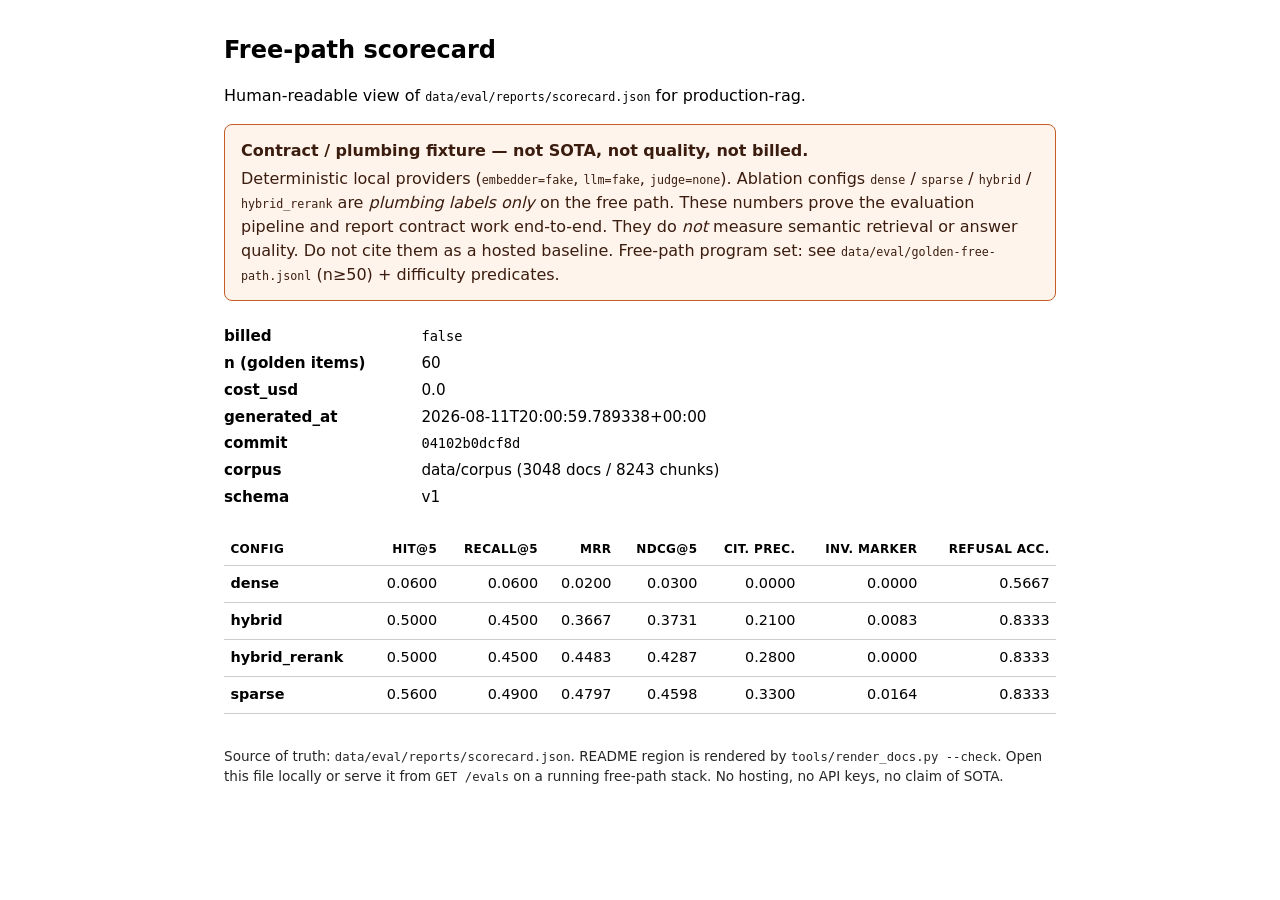
<file: docs/assets/scorecard.html>
<!DOCTYPE html>
<html lang="en">
<head>
  <meta charset="utf-8">
  <meta name="viewport" content="width=device-width, initial-scale=1">
  <title>production-rag free-path scorecard</title>
  <style>
    :root { color-scheme: light dark; font-family: ui-sans-serif, system-ui, sans-serif; }
    body { max-width: 52rem; margin: 2rem auto; padding: 0 1rem 3rem; line-height: 1.5; }
    h1 { font-size: 1.5rem; margin-bottom: 0.25rem; }
    .banner {
      border: 1px solid #c45c26; background: #fff4ec; color: #3b1d0f;
      padding: 0.85rem 1rem; border-radius: 0.5rem; margin: 1rem 0 1.5rem;
    }
    .banner strong { display: block; margin-bottom: 0.25rem; }
    .meta {
      display: grid; grid-template-columns: auto 1fr;
      gap: 0.25rem 1rem; font-size: 0.95rem; margin-bottom: 1.5rem;
    }
    .meta dt { font-weight: 600; }
    table {
      width: 100%; border-collapse: collapse;
      font-variant-numeric: tabular-nums; font-size: 0.9rem;
    }
    th, td { border-bottom: 1px solid #ccc; padding: 0.45rem 0.4rem; text-align: right; }
    th:first-child, td:first-child { text-align: left; }
    thead th { font-size: 0.75rem; text-transform: uppercase; letter-spacing: 0.03em; }
    footer { margin-top: 2rem; font-size: 0.85rem; opacity: 0.85; }
    code { font-size: 0.9em; }
  </style>
</head>
<body>
  <h1>Free-path scorecard</h1>
  <p>Human-readable view of <code>data/eval/reports/scorecard.json</code> for production-rag.</p>
  <div class="banner" role="note">
    <strong>Contract / plumbing fixture — not SOTA, not quality, not billed.</strong>
    Deterministic local providers (<code>embedder=fake</code>, <code>llm=fake</code>,
    <code>judge=none</code>). Ablation configs
    <code>dense</code> / <code>sparse</code> / <code>hybrid</code> /
    <code>hybrid_rerank</code> are <em>plumbing labels only</em> on the free path.
    These numbers prove the evaluation pipeline and report contract work end-to-end.
    They do <em>not</em> measure semantic retrieval or answer quality. Do not cite them
    as a hosted baseline. Free-path program set: see
    <code>data/eval/golden-free-path.jsonl</code> (n≥50) + difficulty predicates.
  </div>
  <dl class="meta">
    <dt>billed</dt><dd><code>false</code></dd>
    <dt>n (golden items)</dt><dd>60</dd>
    <dt>cost_usd</dt><dd>0.0</dd>
    <dt>generated_at</dt><dd>2026-08-11T20:00:59.789338+00:00</dd>
    <dt>commit</dt><dd><code>04102b0dcf8d</code></dd>
    <dt>corpus</dt><dd>data/corpus
      (3048 docs / 8243 chunks)</dd>
    <dt>schema</dt><dd>v1</dd>
  </dl>
  <table>
    <thead>
      <tr>
        <th scope="col">config</th>
        <th scope="col">hit@5</th>
        <th scope="col">recall@5</th>
        <th scope="col">mrr</th>
        <th scope="col">ndcg@5</th>
        <th scope="col">cit. prec.</th>
        <th scope="col">inv. marker</th>
        <th scope="col">refusal acc.</th>
      </tr>
    </thead>
    <tbody>
      <tr><th scope="row">dense</th><td>0.0600</td><td>0.0600</td><td>0.0200</td><td>0.0300</td><td>0.0000</td><td>0.0000</td><td>0.5667</td></tr><tr><th scope="row">hybrid</th><td>0.5000</td><td>0.4500</td><td>0.3667</td><td>0.3731</td><td>0.2100</td><td>0.0083</td><td>0.8333</td></tr><tr><th scope="row">hybrid_rerank</th><td>0.5000</td><td>0.4500</td><td>0.4483</td><td>0.4287</td><td>0.2800</td><td>0.0000</td><td>0.8333</td></tr><tr><th scope="row">sparse</th><td>0.5600</td><td>0.4900</td><td>0.4797</td><td>0.4598</td><td>0.3300</td><td>0.0164</td><td>0.8333</td></tr>
    </tbody>
  </table>
  <footer>
    <p>Source of truth: <code>data/eval/reports/scorecard.json</code>. README region is
    rendered by <code>tools/render_docs.py --check</code>. Open this file locally or
    serve it from <code>GET /evals</code> on a running free-path stack. No hosting, no
    API keys, no claim of SOTA.</p>
  </footer>
</body>
</html>
</file>
